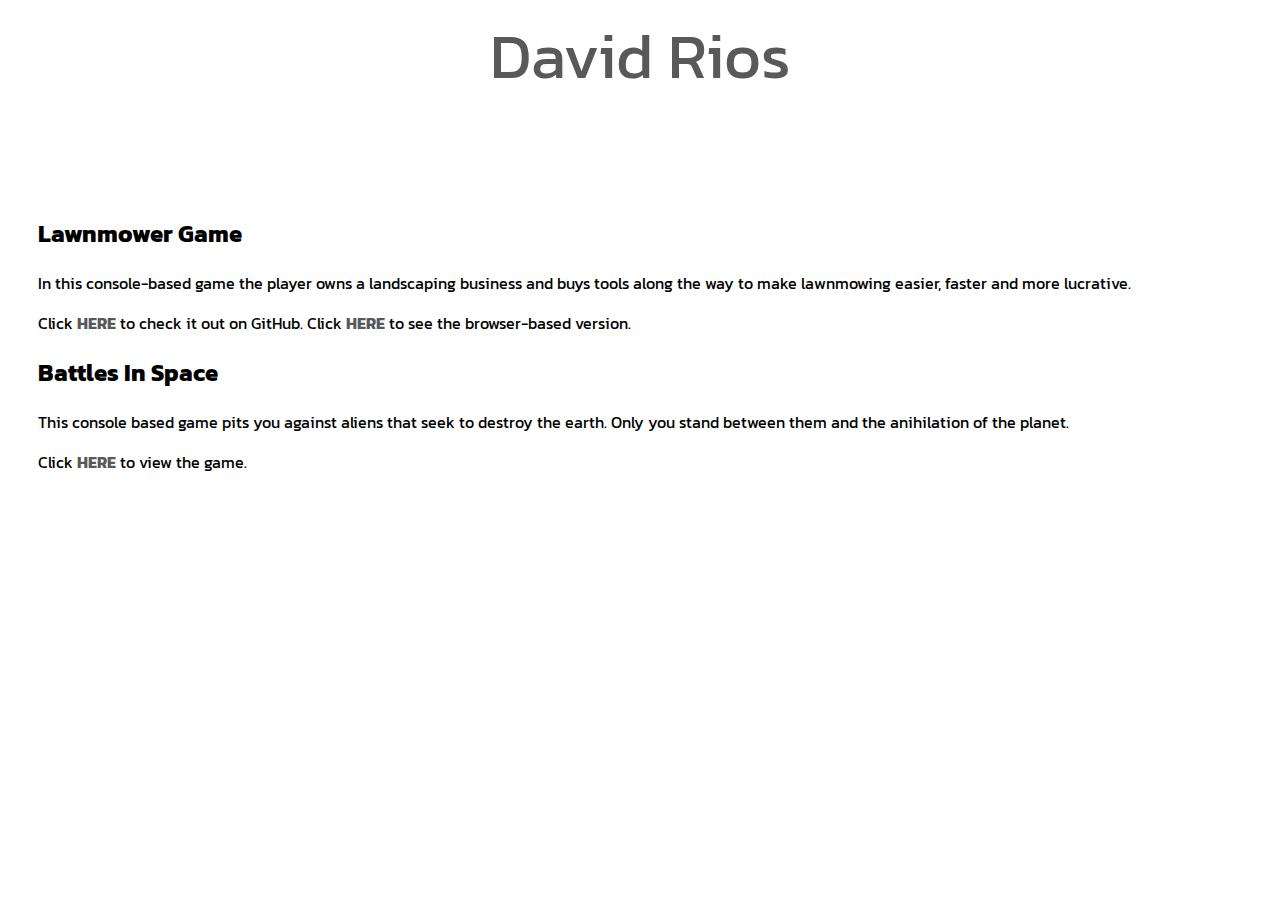
<file: pages/portfolio.html>
<!DOCTYPE html>
<html lang="en">
<head>
    <meta charset="UTF-8">
    <meta http-equiv="X-UA-Compatible" content="IE=edge">
    <meta name="viewport" content="width=device-width, initial-scale=1.0">
    <title>Home</title>
    <link rel="preconnect" href="https://fonts.googleapis.com">
    <link rel="preconnect" href="https://fonts.gstatic.com" crossorigin>
    <link href="https://fonts.googleapis.com/css2?family=Kanit:wght@200&display=swap" rel="stylesheet">     
    <script src="https://code.jquery.com/jquery-3.7.0.min.js" charset="utf-8"></script>
    <script defer src="/js/pageheader.js"></script>
    <script defer src="/js/main.js"></script>    
    <link rel="stylesheet" href="/css/styles.css">     

    <link rel="stylesheet" href="https://cdnjs.cloudflare.com/ajax/libs/font-awesome/6.4.0/css/all.min.css" integrity="sha512-iecdLmaskl7CVkqkXNQ/ZH/XLlvWZOJyj7Yy7tcenmpD1ypASozpmT/E0iPtmFIB46ZmdtAc9eNBvH0H/ZpiBw==" crossorigin="anonymous" referrerpolicy="no-referrer" />

    <body>
    <div id="page-container">
        <div id="page-content">
            <div style="margin:30px">
                <div>
                    <h2>Lawnmower Game</h2>
                    <p>In this console-based game the player owns a landscaping business and buys tools along the way to make lawnmowing easier, faster and more lucrative.</p>                
                    <p>Click <a href="https://github.com/drios2023-ga/Lawnmower-Game/settings" target="_blank"><b>HERE</b></a> to check it out on GitHub. 
                        Click <a href="https://github.com/Pickles-GitHub-Classroom/04_browser_game-drios2023-ga" target="_blank"><b>HERE</b></a> to see the browser-based version.</p>
                </div>
                <div>
                    <h2>Battles In Space</h2>
                    <p>This console based game pits you against aliens that seek to destroy the earth. Only you stand between them and the anihilation of the planet.</p>
                    <p>Click <a href="https://github.com/drios2023-ga/Space-Ship-Game" target="_blank"><b>HERE</b></a> to view the game.</p>
                </div>
            </div>                   
        </div>
    </div> 
</body>
</html>
</file>
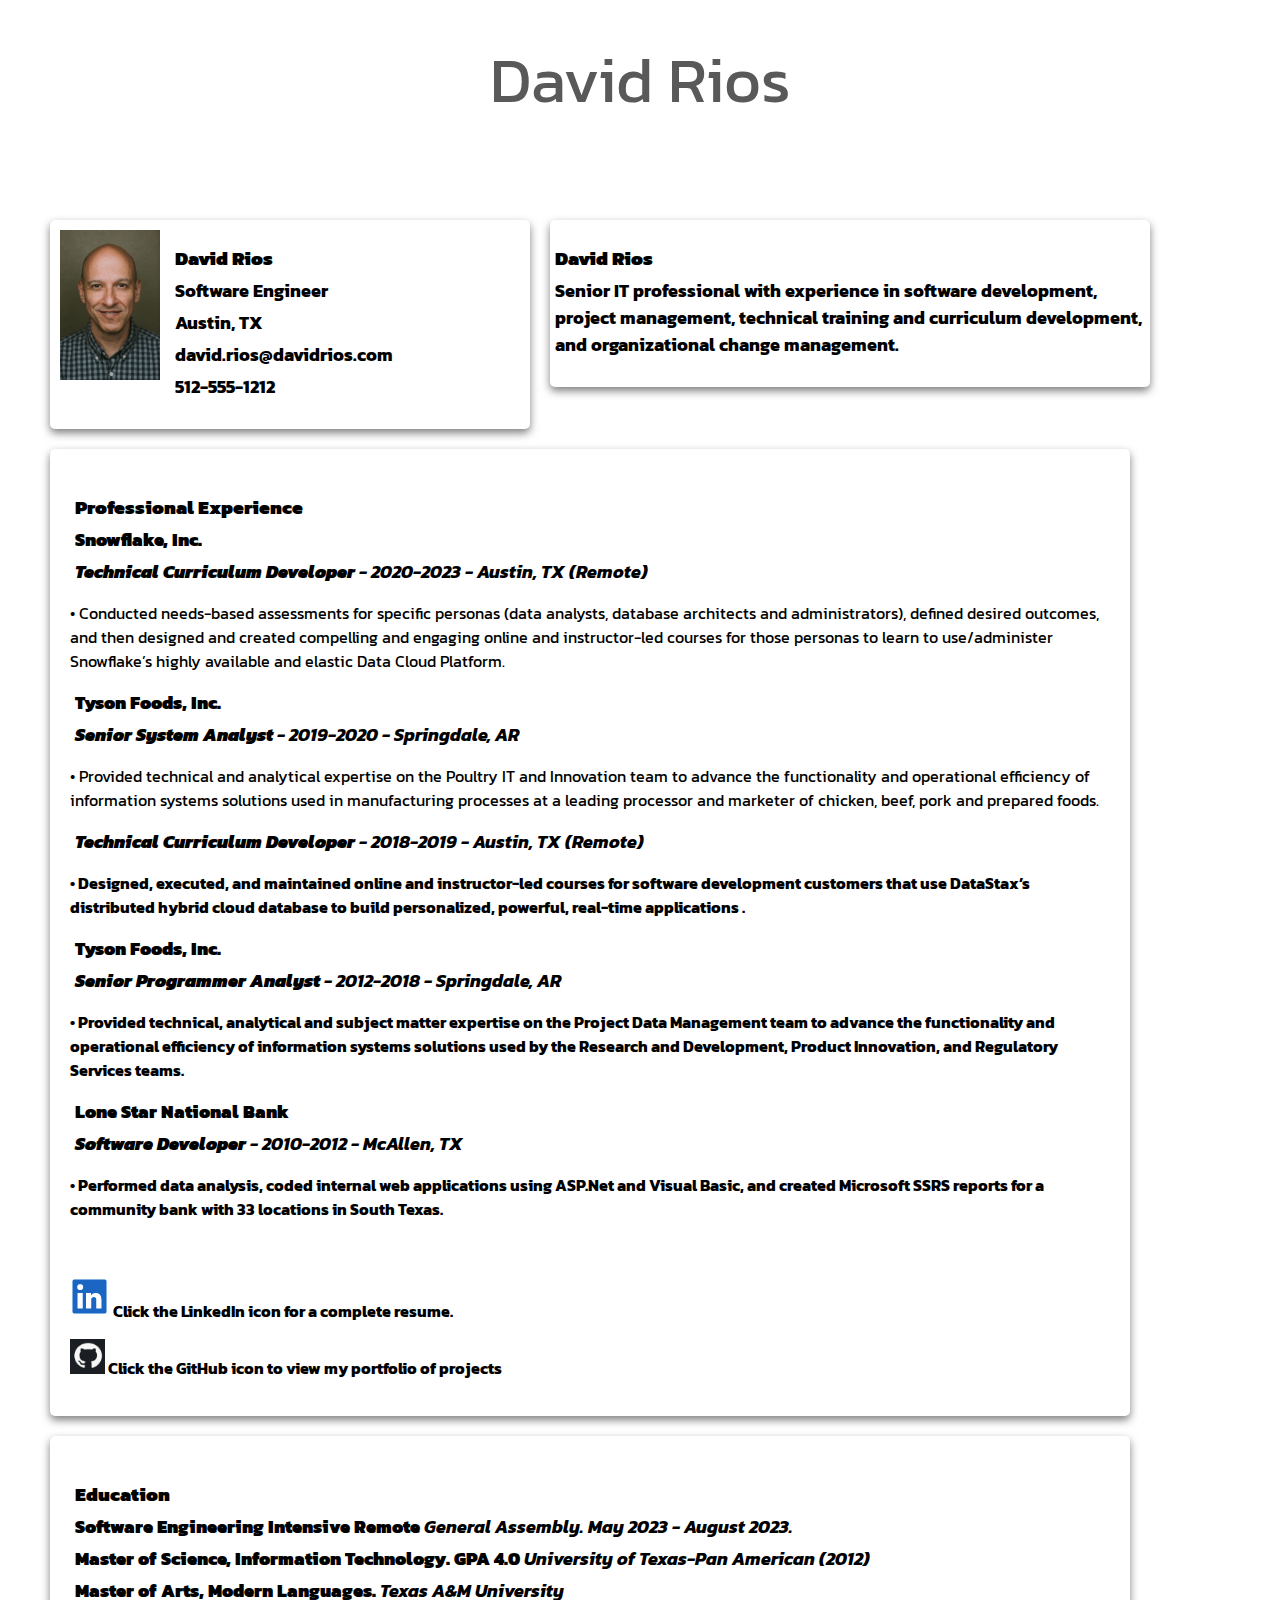
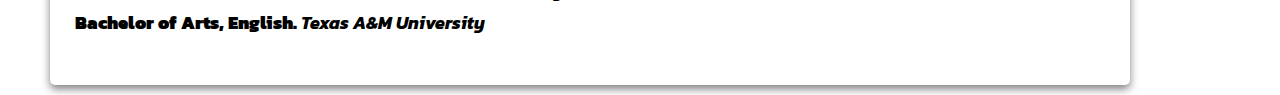
<file: pages/resume.html>
<!DOCTYPE html>
<html lang="en">
    <head>
        <meta charset="UTF-8">
        <meta http-equiv="X-UA-Compatible" content="IE=edge">
        <meta name="viewport" content="width=device-width, initial-scale=1.0">
        <title>Home</title>
        <link rel="preconnect" href="https://fonts.googleapis.com">
        <link rel="preconnect" href="https://fonts.gstatic.com" crossorigin>
        <link href="https://fonts.googleapis.com/css2?family=Kanit:wght@200&display=swap" rel="stylesheet">     
        <script src="https://code.jquery.com/jquery-3.7.0.min.js" charset="utf-8"></script>
        <script defer src="/js/main.js"></script>
        <script defer src="/js/pageheader.js"></script>  
        <link rel="stylesheet" href="/css/styles.css">  
        <link rel="stylesheet" href="https://cdnjs.cloudflare.com/ajax/libs/font-awesome/6.4.0/css/all.min.css" integrity="sha512-iecdLmaskl7CVkqkXNQ/ZH/XLlvWZOJyj7Yy7tcenmpD1ypASozpmT/E0iPtmFIB46ZmdtAc9eNBvH0H/ZpiBw==" crossorigin="anonymous" referrerpolicy="no-referrer" />
    </head>
    <body>  
        <div id="page-container">
            <div id="page-content" style="margin: 32px;">
                <div id="webpage">
                    <div id="bizcard" class="card" style="width:40%;height:auto;display:inline-block;">
                        <img src="/images/david-6479.jpg" width="100px" style="float:left; margin:10px 15px 10px 10px;">                 
                        <div class="card-content">
                            <h3 style="margin: 0px 5px 5px 5px;"><b>David Rios</b></h4>
                                <p class="card-line-item">Software Engineer</p>
                                <p class="card-line-item">Austin, TX</p>                    
                                <p class="card-line-item" style="overflow-wrap:break-word">david.rios@davidrios.com</p>
                                <p class="card-line-item">512-555-1212</p>
                        </div>
                    </div>
                    <div id="statement" class="card" style="width:50%;height:auto;display:inline-block">              
                        <div class="card-content">
                                <h3 style="margin: 0px 5px 5px 5px;"><b>David Rios</b></h4>
                                <p class="card-line-item">Senior IT professional with experience in software 
                                        development, project management, technical training and 
                                        curriculum development, and organizational change management.</p>
                        </div>
                    </div>
                </div>
                <div id="mobile">
                    <div id="bizcard" class="card" style="width: 100%;height:auto;display:inline-block;">
                        <img src="/images/david-6479.jpg" width="100px" style="float:left; margin:10px 15px 10px 10px;">                 
                        <div class="card-content">
                            <h3 style="margin: 0px 5px 5px 5px;"><b>David Rios</b></h4>
                                <p class="card-line-item">Software Engineer</p>
                                <p class="card-line-item">Austin, TX</p>                    
                                <p class="card-line-item" style="overflow-wrap:break-word">david.rios@davidrios.com</p>
                                <p class="card-line-item">512-555-1212</p>
                        </div>
                    </div>
                    <div id="statement" class="card" style="width:100%;height:auto;display:inline-block">              
                        <div class="card-content">
                                <h3 style="margin: 0px 5px 5px 5px;"><b>David Rios</b></h4>
                                <p class="card-line-item">Senior IT professional with experience in software 
                                        development, project management, technical training and 
                                        curriculum development, and organizational change management.</p>
                        </div>
                    </div>
                </div>
                <div id="experience" class="card" style="width:90%;height:auto;display:inline-block;padding: 20px;">               
                    <div class="card-content" style="padding:20px;">
                        <h3 style="margin: 0px 5px 5px 5px;"><b>Professional Experience</b></h4>

                            <p class="card-line-item"><strong>Snowflake, Inc.</strong></p>
                            <p class="card-line-item"><i><strong>Technical Curriculum Developer</strong> - 2020-2023 - Austin, TX (Remote)</i></p>
                            <p>&bull; Conducted needs-based assessments for specific personas (data analysts, 
                                            database architects and administrators), defined desired outcomes, and 
                                            then designed and created compelling and engaging online and instructor-led 
                                            courses for those personas to learn to use/administer Snowflake’s highly 
                                            available and elastic Data Cloud Platform.</p>
                                            
                            <p class="card-line-item"><strong>Tyson Foods, Inc.</strong></p>
                            <p class="card-line-item"><i><strong>Senior System Analyst</strong> - 2019-2020 - Springdale, AR</i></p>
                            <p>&bull; Provided technical and analytical expertise on the Poultry IT and Innovation 
                                                team to advance the functionality and operational efficiency of information 
                                                systems solutions used in manufacturing processes at a leading processor and 
                                                marketer of chicken, beef, pork and prepared foods.</p>   
                                                
                            <p class="card-line-item"><strong><DataStax</strong></p>
                            <p class="card-line-item"><i><strong>Technical Curriculum Developer</strong> - 2018-2019 - Austin, TX (Remote)</i></p>
                            <p>&bull; Designed, executed, and maintained online and instructor-led courses for software 
                                        development customers that use DataStax’s distributed hybrid cloud database to 
                                        build personalized, powerful, real-time applications .</p>                                                  

                            <p class="card-line-item"><strong>Tyson Foods, Inc.</strong></p>
                            <p class="card-line-item"><i><strong>Senior Programmer Analyst</strong> - 2012-2018 - Springdale, AR</i></p>
                            <p>&bull; Provided technical, analytical and subject matter expertise on the Project Data Management team 
                                        to advance the functionality and operational efficiency of information systems solutions used 
                                        by the Research and Development, Product Innovation, and Regulatory Services teams.</p>  

                            <p class="card-line-item"><strong>Lone Star National Bank</strong></p>
                            <p class="card-line-item"><i><strong>Software Developer</strong> - 2010-2012 - McAllen, TX</i></p>
                            <p>&bull; Performed data analysis, coded internal web applications using ASP.Net and Visual Basic, and 
                                        created Microsoft SSRS reports for a community bank with 33 locations in South Texas.</p>                      
                    </div>
                    <p>
                        <a href="https://www.linkedin.com/in/david-rios-info-tech/" target="_blank">
                            <img src="/images/linkedin.png">
                        </a>Click the LinkedIn icon for a complete resume.</p>

                    <p>
                        <a href="https://github.com/drios2023-ga/" target="_blank">
                            <img src="/images/github.png" style="height: 35px;width: 35px;">
                        </a>Click the GitHub icon to view my portfolio of projects</p>   

                </div>   
                <div id="education" class="card" style="width:90%;height:auto;display:inline-block;padding: 20px;">               
                    <div class="card-content" style="padding:20px;">
                        <h3 style="margin: 0px 5px 5px 5px;"><b>Education</b></h4>
                            <p class="card-line-item"><b>Software Engineering Intensive Remote</b>
                                                      <i>General Assembly. May 2023 - August 2023.</i></p>                        
                            <p class="card-line-item"><b>Master of Science, Information Technology. GPA 4.0</b>
                                                        <i>University of Texas-Pan American (2012)</i></p>
                            <p class="card-line-item"><b>Master of Arts, Modern Languages. </b>
                                                        <i>Texas A&M University</i></p>
                            <p class="card-line-item"><b>Bachelor of Arts, English. </b>
                                                        <i>Texas A&M University</i></p>                            
                    </div>
                </div>            
            </div>
        </div> 
    </body>
</html>
</file>
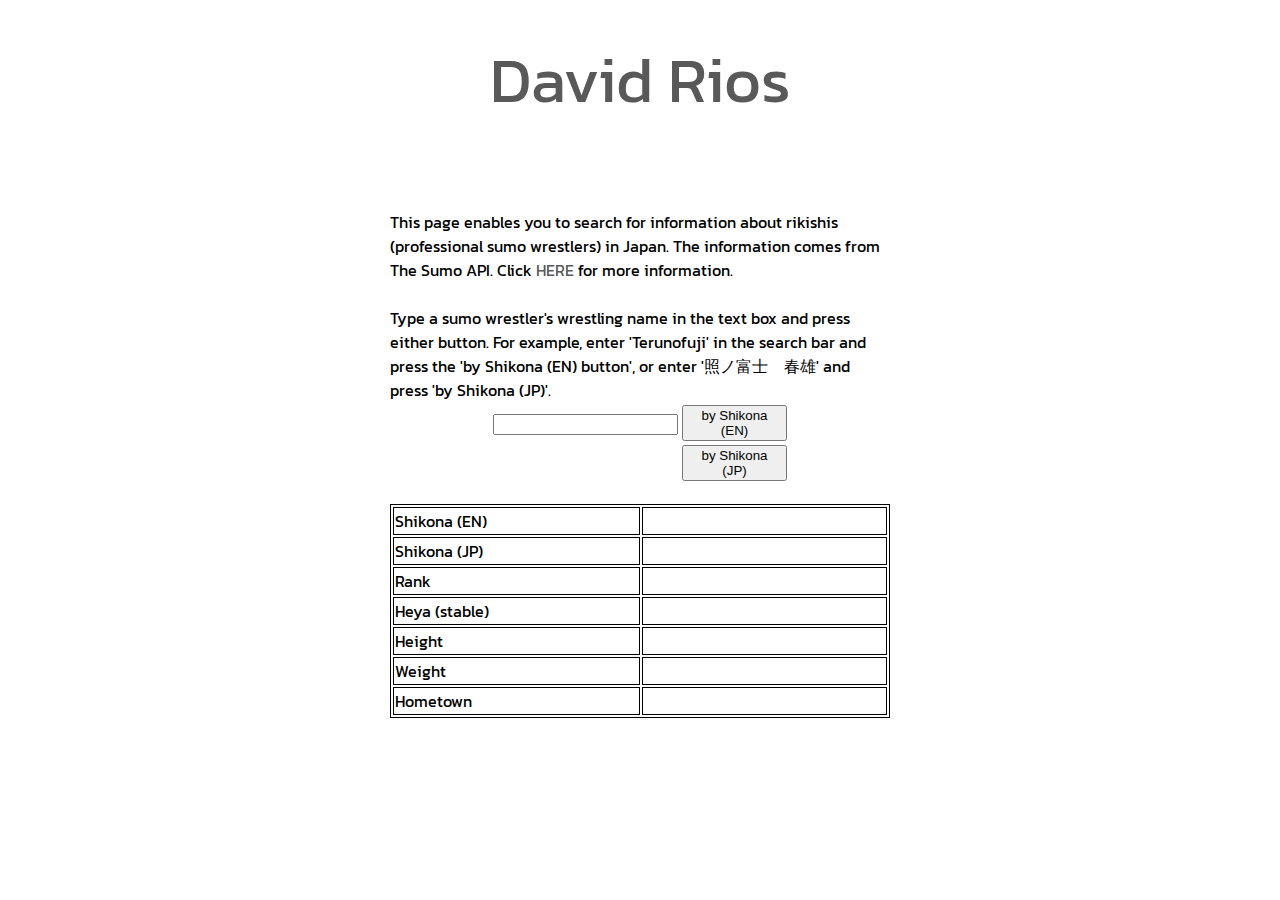
<file: pages/sumosearch.html>
<!DOCTYPE html>
<html lang="en">
<head>
    <meta charset="UTF-8">
    <meta http-equiv="X-UA-Compatible" content="IE=edge">
    <meta name="viewport" content="width=device-width, initial-scale=1.0">
    <title>Document</title>
    <link rel="preconnect" href="https://fonts.googleapis.com">
    <link rel="preconnect" href="https://fonts.gstatic.com" crossorigin>
    <link href="https://fonts.googleapis.com/css2?family=Kanit:wght@200&display=swap" rel="stylesheet">     
    <script src="https://code.jquery.com/jquery-3.7.0.min.js" charset="utf-8"></script>
    <script defer src="/js/main.js"></script>
    <script defer src="/js/pageheader.js"></script>  
    <script defer src="/js/sumosearch.js"></script>    
    <link rel="stylesheet" href="/css/styles.css">     
    <link rel="stylesheet" href="https://cdnjs.cloudflare.com/ajax/libs/font-awesome/6.4.0/css/all.min.css" integrity="sha512-iecdLmaskl7CVkqkXNQ/ZH/XLlvWZOJyj7Yy7tcenmpD1ypASozpmT/E0iPtmFIB46ZmdtAc9eNBvH0H/ZpiBw==" crossorigin="anonymous" referrerpolicy="no-referrer" />
    
</head>
<body>
    <div id="page-container">
        <div id="page-content" style="margin: 32px;">
            <div id="search">
                <!-- <h1 align="center">Rikishi (Sumo Wrestler) Search</h1> -->
                <p style="max-width: 500px;margin: auto;";>This page enables you to search for information about rikishis (professional sumo wrestlers)
                    in Japan. The information comes from The Sumo API. Click <a href="https://www.sumo-api.com/" target="_blank">HERE</a> for more information.<br><br>
                </p>
                <p style="max-width: 500px;margin:auto; align-content: center;">Type a sumo wrestler's wrestling name in the text box and press either button. For example, enter 'Terunofuji' in the search bar and press the 'by Shikona (EN) button', or enter '照ノ富士　春雄' and press 'by Shikona (JP)'.</p>     
            </div>
            <div id="input">
            <table align="center" style="max-width: 300px;">
                <tr>
                    <td>
                        <input id="shikonaInput">
                    </td>
                    <td>
                        <button type="button" onclick="fetchRikishiByShikonaEn()">by Shikona (EN)</button>
                    </td>
                </tr>
                <tr>
                    <td>
                    </td>
                    <td>
                        <button type="button" onclick="fetchRikishiByShikonaJp()">by Shikona (JP)</button>
                    </td>
                </tr>
            </table>    
            </div>
            <div id="output">
                <table align="center" class="rikishi-table">
                    <tr class="rikishi-table">
                        <td class="rikishi-table">Shikona (EN)</td>
                        <td class="rikishi-table"><p id="shikonaEn"></p></td>
                    </tr>
                    <tr class="rikishi-table">
                        <td class="rikishi-table">Shikona (JP)</td>
                        <td class="rikishi-table"><p id="shikonaJp"></p></td>
                    </tr>
                    <tr class="rikishi-table">
                        <td class="rikishi-table">Rank</td>
                        <td class="rikishi-table"><p id="currentRank"></p></td>
                    </tr>
                    <tr class="rikishi-table">
                        <td class="rikishi-table">Heya (stable)</td>
                        <td class="rikishi-table"><p id="heya"></p></td>
                    </tr>
                    <tr class="rikishi-table">
                        <td class="rikishi-table">Height</td>
                        <td class="rikishi-table"><p id="height"></p></td>
                    </tr>
                    <tr class="rikishi-table">
                        <td class="rikishi-table">Weight</td>
                        <td class="rikishi-table"><p id="weight"></p></td>
                    </tr>
                    <tr class="rikishi-table">
                        <td class="rikishi-table">Hometown</td>
                        <td class="rikishi-table"><p id="shusshin"></p></td>
                    </tr>        
                </table>    
            </div>
        </div>
    </div>
</body>
</html>
</file>
<file: css/styles.css>
body {
    font-family: 'Kanit', sans-serif !important;
}

/* ----------------------------------------
---header related style content------------
---------------------------------------- */

header{
    text-align: center;
    display: inline;
    height:64px;  
}

#top-header {
    font-size: 64px;
    margin: 15px 15px 0px 15px;
    display: inline;
    text-align: center;
    height: auto;
    vertical-align: middle;
    margin: 0px;
}

/* the ul that makes the sub-header items */
#top-navigation{
  margin: 0px;
  padding: 0px;
  height: 65px;
  width: auto;
  text-align: center; 
  vertical-align: top;
  display: flex;
  justify-content: center;
}

/*p element that holds the links*/
 #title-paragraph{   
    margin: 0px;
    padding: 0px 0px 18px 0px; 
}

/* li elements */
#title-link{
    text-align: center;
    display: inline;
}


.nav-link{
    display: inline;
    padding: 15px;
    border-right: 1px gray;
    width: auto;
    font-size: 24px;
    vertical-align: top;    
}

li {
    display: inline;
    padding: 32px;
    border-right: 1px gray;
    width: auto;
    font-size: 24px;
  }


/* ----------------------------------------
-----------header link style------------
---------------------------------------- */
a:link{
    color:#595959;
    background-color: transparent;
    text-decoration: none;
}

a:visited{
    color:#595959;
    background-color: transparent;
    text-decoration: none;
}

a:hover{
    color:#A5A5A5;
    background-color: transparent;
    text-decoration: none;
}

a:active {
    color: #F2F2F2;
    background-color: transparent;
    text-decoration: none;
 }


/* ----------------------------------------
--------sumo search table style------------
---------------------------------------- */

 .rikishi-table{
  border: 1px solid black;
  max-width: 500px;
  width: 100%;
}

/* cell formatting */
.rikishi-table td{
  border: 1px solid black;
  width: 250px;
}

/* keeps margins from expanding the cells */
td > p {
  margin:0px;
}

/* a div holding the output of the search */
#output{
  margin: 20px;

}

/* ----------------------------------------
-----------page card style------------
---------------------------------------- */
/* https://www.w3schools.com/howto/howto_css_cards.asp */

/* this controls the shadowing and how it looks, 
how far out it goes, and border-radius rounds the card */
.card{
    box-shadow: 0px 4px 8px 0 #7F7F7F;
    transition: 0.3s;
    border-radius:5px;   
    float:left;
    margin: 10px;
}

/* formats what's inside the card */
.card-content{
    padding: 15px;
    display:inline;
    width: 100%;
}

/* formats each line item in each card */
.card-line-item{
    margin: 5px;
    font-size: large;
    font-weight: bold;
}

.portfolio-card{
  box-shadow: 0px 4px 8px 0 #7f7f7f;
  transition: 0.3s;
  border-radius: 5px;
  float: left;
  margin: 10px;
  word-wrap: break-word;
  list-style-type: none;
  max-width: 200px;

}



/* ----------------------------------------
-----------hamburger menu stuff------------
---------------------------------------- */

/* this is from w3schools  */
/* controls .hamburger-nav div style */

  .hamburger-nav {
    background-color: #cccccc;
    position: relative;  }
  
/* controls hamburger button style */
  
/* formats hamber nav links */
  .hamburger-nav a {
    color: black;
    padding: 14px 16px;
    text-decoration: none;
    font-size: 17px;
    display: block;
  }
   
  /* .hamburger-nav a:hover {
    background-color: #A5A5A5;
    color: black;
  }  */


/* ----------------------------------------
-----------index page buttons------------
---------------------------------------- */
  .button {
    background-color: #ddd;
    border: none;
    color: black;
    padding: 10px 20px;
    text-align: center;
    text-decoration: none;
    display: inline-block;
    margin: 4px 2px;
    cursor: pointer;
    border-radius: 16px;
  }





/* ----------------------------------------
-----------gallery photo stuff ------------
---------------------------------------- */
  .gallery{
    display: inline-block;
  }
  .image-class{
    margin:5px;
  }
  .toggle-link{

    margin: auto;
  }

/* ----------------------------------------
-- hamburger links - works with function --
---------------------------------------- */

.hamburger-nav #hamburger-links {
    display: none;
  }


/* ----------------------------------------
----------- media functions----------------
---------------------------------------- */  
/*w3schools*/
/* https://www.w3schools.com/css/css3_mediaqueries.asp */

/* when screen is 0 to 540, hides the top navigation */
@media screen and (max-width: 540px) {
    #top-navigation {
      display: none;
    }

    /* for portfolio.html page
    hides or shows divs for
    the business card and
    statement */
    #webpage{
      display: none;
    }
    #mobile{
      display:inline-block;
    }
} 

@media screen and (min-width: 541px) {

  #mobile{
    display:none;
  }    
} 


/* ----------------------------------------
----------- slide show --------------------
---------------------------------------- */

/* makes images fix within parent container */
* {box-sizing:border-box}

/* Slideshow container */
.slideshow-container {
  max-width: 1000px;
  position: relative;
  margin: auto;
}

/* Hide the images by default */
.sumo-slides {
  display: none;
}

/* Next & previous buttons */
.prev, .next {
  cursor: pointer;
  position: absolute;

  /* percentage of the height of the containing block */
  top: 50%;
  width: auto;

  /* moves the margin of a bottom element closer or
  further from the top element */
  margin-top: -22px;
  padding: 16px;
  color: white;
  font-weight: bold;
  font-size: 18px;

  /* indicates the length and style of photo transition */
  transition: 0.6s ease;
  border-radius: 0 3px 3px 0;

  /* makes it so the user can't highlight & select text */
  user-select: none;
}

/* Position the "next button" to the right */
.next {
  right: 0;
  border-radius: 3px 0 0 3px;
}

/* On hover, add a black background color with a little bit see-through */
/* When you hover over the arrow buttons, it adds a black square */
.prev:hover, .next:hover {
  background-color: rgba(0,0,0,0.8);
}

/* Caption text */
.text {
  color: #f2f2f2;
  font-size: 15px;
  padding: 8px 12px;
  position: absolute;
  bottom: 8px;
  width: 100%;
  text-align: center;
}

/* Number text (1/3 etc) */
/* This is the text in the upper left hand corner */
.number-text {
  color: #f2f2f2;
  font-size: 12px;
  padding: 8px 12px;
  position: absolute;
  top: 0;
}

/* The dots/bullets/indicators */
.dot {
  cursor: pointer;
  height: 15px;
  width: 15px;
  margin: 0 2px;
  background-color: #bbb;
  border-radius: 50%;
  display: inline-block;
  transition: background-color 0.6s ease;
}

/* When you hover over dot, it gets darker */
.active, .dot:hover {
  background-color: #717171;
}

/* Fading animation */
.fade {
  animation-name: fade;
  animation-duration: 1.5s;
}

/* during the fade between images, this causes
a point where the background is not fully opaque */
@keyframes fade {
  from {opacity: .4}
  to {opacity: 1}
}
</file>
